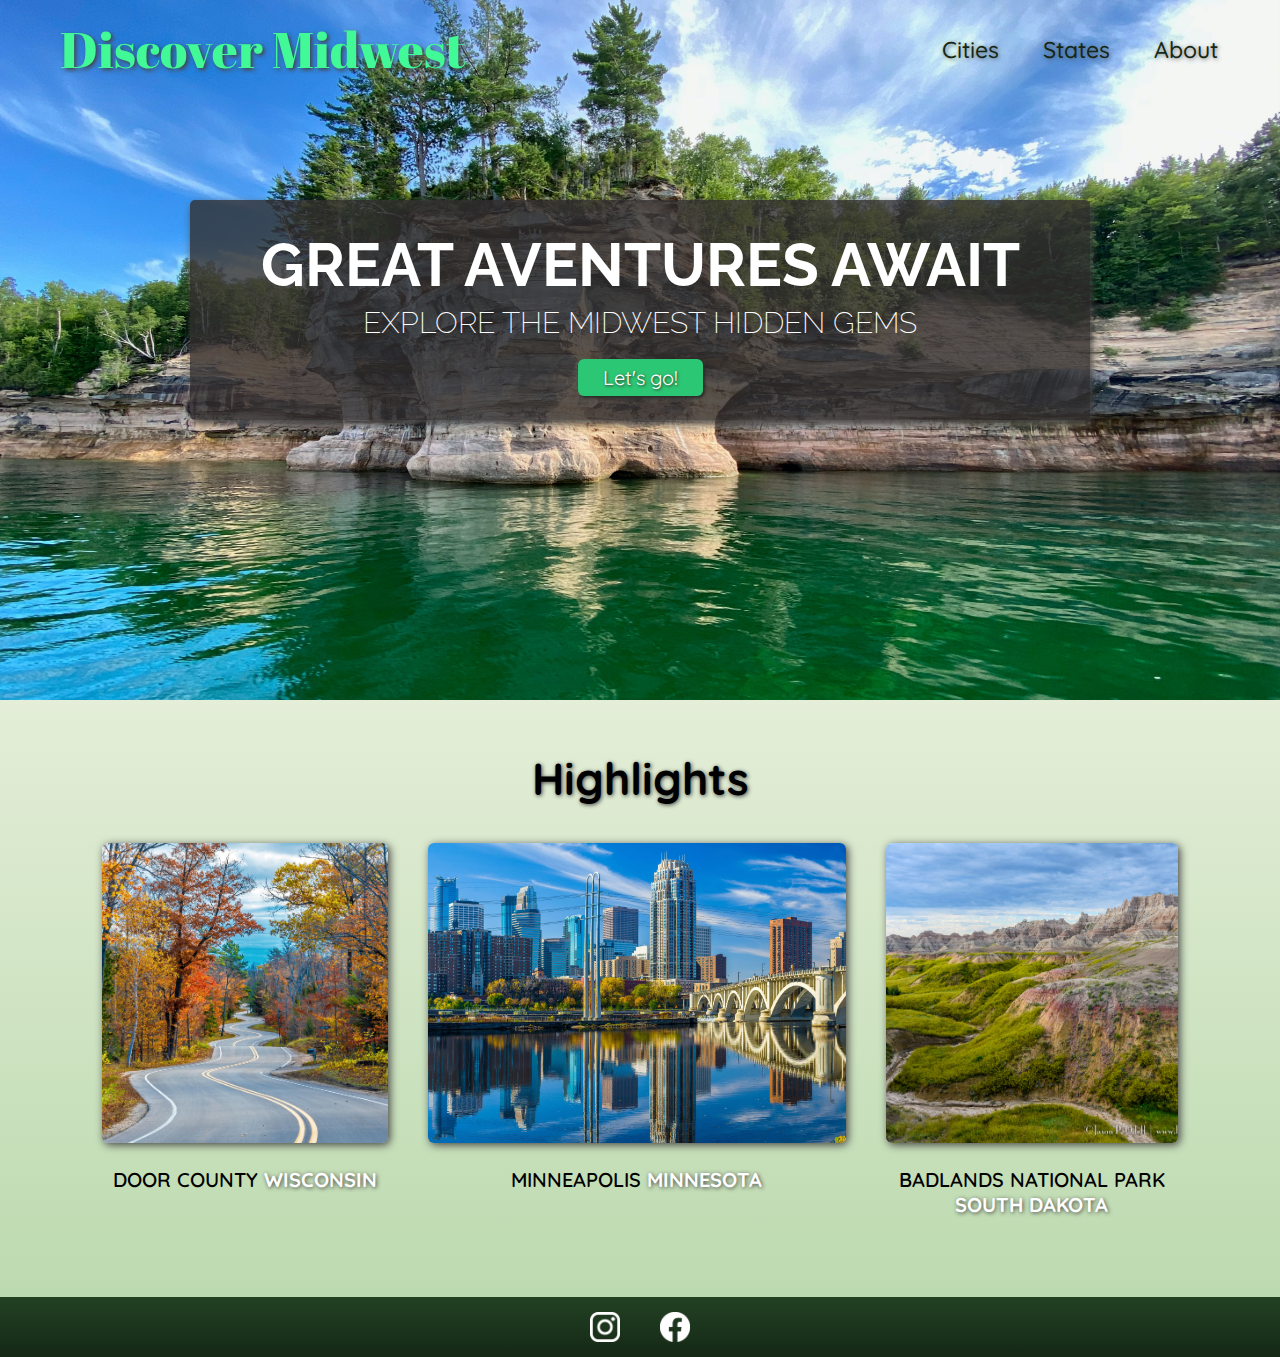
<file: index.html>
<!DOCTYPE html>
<html lang="en">
<head>
    <meta charset="UTF-8">
    <meta http-equiv="X-UA-Compatible" content="IE=edge">
    <meta name="viewport" content="width=device-width, initial-scale=1.0">
    <link href="https://fonts.googleapis.com/css2?family=Abril+Fatface&family=Oleo+Script&family=Quicksand:wght@300;500&family=Raleway:wght@200;300;500;700&display=swap" rel="stylesheet">
    <link rel="stylesheet" type="text/css" href="css/shared.css" />
    <link rel="stylesheet" type="text/css" href="css/styles.css" />
    <title>Discover Midwest</title>
</head>
<body>

<!-- == HEADER == -->
    <header>
        <div id="page-logo">
        <a href="/index.html">Discover Midwest</a>
        </div>
        <nav>
            <ul>
                <li><a href="/cities.html">Cities</a></li>
                <li><a href="/about.html">States</a></li>
                <li><a href="/about.html">About</a></li>
            </ul>
        </nav>
    </header>

<!-- == MAIN == -->
    <main>
        <section id="hero">
            <div id="hero-content">
                <h1>Great Aventures Await</h1>
                <p>Explore the Midwest hidden gems</p>
                <a href="#">Let's go!</a>
            </div>
        </section>
        <section id="highlights">
            <h2>Highlights</h2>
            <ul id="destinations">
                <li class="destination">
                    <img src="/img/places/wis.jpg" alt="Winding road in Wisconsin">
                    <p>Door County <strong>Wisconsin</strong></p>
                </li>
                <li class="destination">
                    <img src="/img/places/minn.jpeg" alt="Minneapolis, Minnesota">
                    <p>Minneapolis <strong>Minnesota</strong></p>
                </li>
                <li class="destination">
                    <img src="/img/places/sdak.jpg" alt="Badlands National Park in South Dakota">
                    <p>Badlands National Park <strong>South Dakota</strong></p>
                </li>
            </ul>
        </section>
    </main>

<!-- == FOOTER == -->
    <footer>
        <ul>
            <li class="">
                <a href="https://www.instagram.com/">
                    <img src="/img/icons/insta.png" alt="Instagram Logo">
                </a>
            </li>
            <li class="">
                <a href="https://www.facebook.com" class="">
                    <img src="/img/icons/facebook.png" alt="Facebook Logo">
                </a>
            </li>
        </ul>
    </footer>
</body>
</html>
</file>
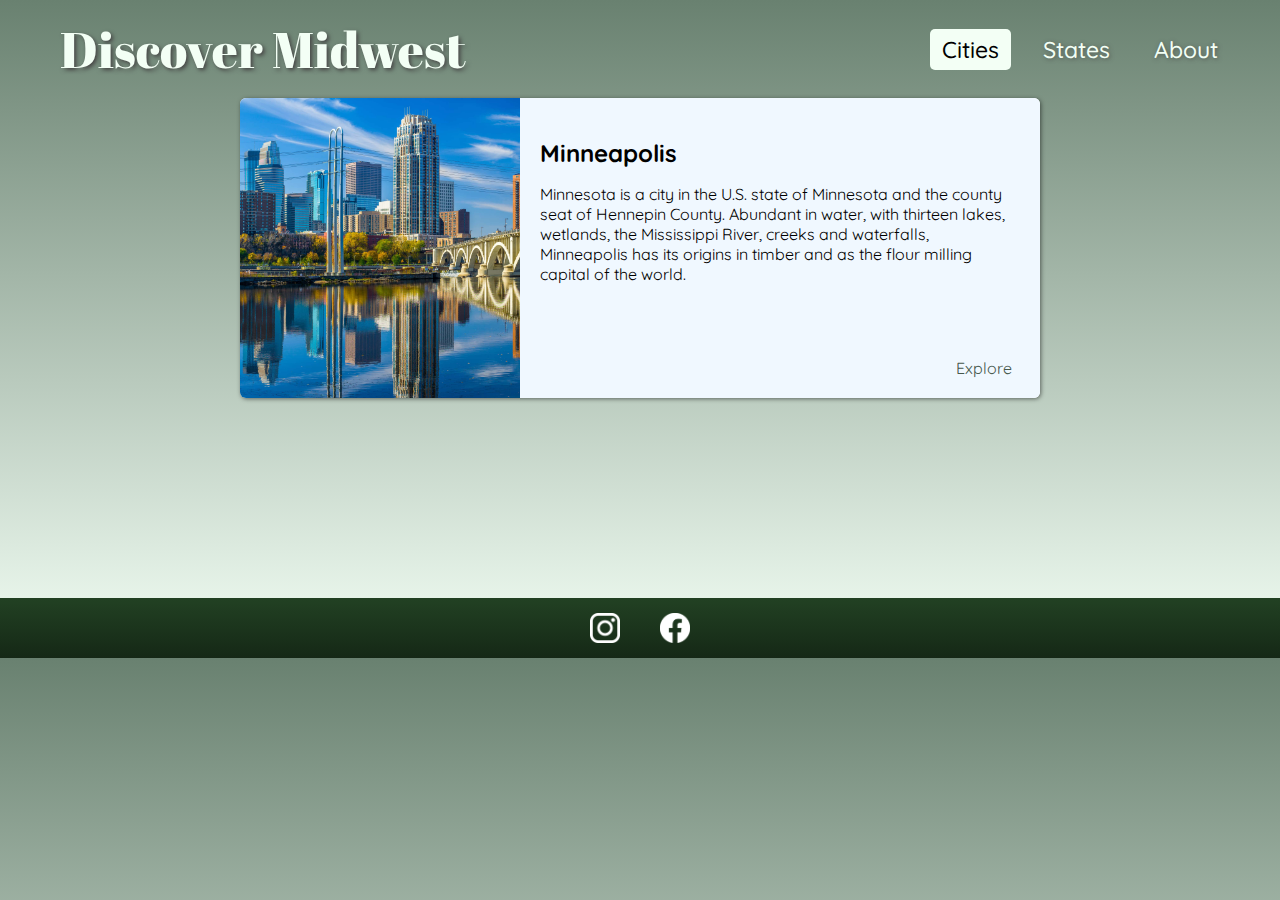
<file: cities.html>
<!DOCTYPE html>
<html lang="en">
<head>
  <meta charset="UTF-8">
  <meta http-equiv="X-UA-Compatible" content="IE=edge">
  <meta name="viewport" content="width=device-width, initial-scale=1.0">
  <link href="https://fonts.googleapis.com/css2?family=Abril+Fatface&family=Oleo+Script&family=Quicksand:wght@300;500&family=Raleway:wght@200;300;500;700&display=swap" rel="stylesheet">
  <link rel="stylesheet" type="text/css" href="css/shared.css" />
  <link rel="stylesheet" type="text/css" href="css/cities.css" />
  <title>Cities - Discover Midwest</title>
</head>
<body>

<!-- == HEADER == -->
  <header>
    <div id="page-logo">
      <a href="/index.html">Discover Midwest</a>
    </div>
    <nav>
      <ul>
        <li><a href="/cities.html" class="current">Cities</a></li>
        <li><a href="/about.html">States</a></li>
        <li><a href="/about.html">About</a></li>
      </ul>
    </nav>
  </header>

<!-- == MAIN == -->
  <main>
    <section>
      <ul>
        <li class="card">
          <img src="/img/places/minn.jpeg" alt="City of Minneapolis" title="City of Minneapolis">
          <div class="item-content">
            <div>
              <h2>Minneapolis</h2>
              <p>
              Minnesota is a city in the U.S. state of Minnesota and the county seat of Hennepin County. Abundant in water, with thirteen lakes, wetlands, the Mississippi River, creeks and waterfalls, Minneapolis has its origins in timber and as the flour milling capital of the world. 
              </p>
            </div>
            <div class="actions">
              <a href="https://en.wikipedia.org/wiki/Minneapolis">Explore</a>
            </div>
          </div>
        </li>
      </ul>
    </section>
  </main>

<!-- == FOOTER == -->
  <footer>
    <ul>
      <li class="">
        <a href="https://www.instagram.com/">
          <img src="/img/icons/insta.png" alt="Instagram Logo">
        </a>
      </li>
      <li class="">
        <a href="https://www.facebook.com" class="">
          <img src="/img/icons/facebook.png" alt="Facebook Logo">
        </a>
      </li>
    </ul>
  </footer>
</body>
</html>
</file>
<file: css/shared.css>
body {
    font-family: "Quicksand", sans-serif;
    margin: 0;
    padding: 0;
}
ul {
    list-style: none;
    margin: 0;
    padding: 0;
}
/* ========
    HEADER
   ======== */
header {
    display: flex;
    justify-content: space-between;
    align-items: center;
    padding: 15px 50px;
    position: absolute;
    width: 100%;
    box-sizing: border-box;
}
#page-logo a {
    padding: 10px;
    font-family: "Abril Fatface", sans-serif;
    font-size: 50px;
    text-decoration: none;
    text-shadow: 2px 2px 4px rgb(68, 67, 67);
    color: rgb(65, 250, 151);
}
header ul {
    display: flex;
}
header li {
    margin-left: 20px;
}
nav a {
    text-decoration: none;
    color: #152816;
    font-size: 23px;
    font-weight: 500;
    text-shadow: 1px 1px 4px rgba(68, 67, 67, 0.7);
    padding: 6px 12px;
    border-radius: 5px;

}
nav a:hover {
    text-shadow: 1px 1px 3px rgb(41, 44, 41);
    background-color: rgb(44, 199, 116);
    color: rgb(255, 255, 255);
    transition: 0.1s;
}

/* ========
    FOOTER
   ======== */

footer {
    background: linear-gradient(0deg, #152816, #224123);
    padding: 15px;
}
footer ul {
    display: flex;
    justify-content: center;
}
footer li {
    width: 30px;
    height: 30px;
    margin: 0 20px;
}
footer img {
    width: 100%;
    height: 100%;
}
</file>
<file: css/styles.css>
/* ==============
    HERO SECTION
   ============== */

#hero {
    height: 700px;
    background-image: url(/img/places/Lake-Superior.jpg);
    background-position: center;
    background-size: cover;
}
#hero-content {
    width: 900px; 
    background-color: rgba(51, 47, 47, 0.8);
    box-shadow: 2px 4px 8px rgb(68, 67, 67);
    border-radius: 5px;
    text-align: center;
    color:rgb(255, 255, 255);

    padding: 30px 0;
    margin: 0 auto;
    position: relative;
    top: 200px;
}
#hero-content h1 {
    color: #fff;
    text-transform: uppercase;
    font-size: 60px;
    font-family: Raleway, sans-serif;
    margin: 0;
}
#hero-content p {
    color: #fff;
    text-transform: uppercase;
    font-size: 30px;
    font-weight: 200;
    font-family: Raleway, sans-serif;
    margin: 5px 0 25px 0;
}
#hero-content a {
    text-decoration: none;
    font-size: 20px;
    font-weight: 400;
    text-shadow: 1px 1px 3px rgb(41, 44, 41);
    background-color: rgb(44, 199, 116);
    color: rgb(255, 255, 255);
    padding: 6px 25px;
    border-radius: 6px;
    box-shadow: 2px 2px 3px rgb(41, 44, 41);
}
#hero-content a:hover {
    background-color: rgb(40, 182, 106);
    transition: 0.2s;
}

/* ====================
    HIGHLIGHTS SECTION
   ==================== */

#destinations {
    display: flex;
    justify-content: center;
    width: 90%;
    margin: 0 auto 40px auto;
}
#highlights {
    padding: 20px;
    background: linear-gradient(0deg, #bcdaaf, #e4eed8);
}
#highlights h2 {
    text-align: center;
    font-size: 45px;
    text-shadow: 1px 1px 4px rgb(68, 67, 67);
    margin-top: 30px;
}
.destination {
    margin: 0 20px;
    text-transform: uppercase;
}
.destination p {
    text-align: center;
    font-size: 20px;
    font-weight: 600;
}
.destination img {
    height: 300px;
    width: 100%;
    object-fit: cover;
    box-shadow: 2px 2px 8px rgb(68, 67, 67);
    border-radius: 6px;
}
.destination strong {
    color: rgb(255, 255, 255);
    text-shadow: 1px 1px 4px rgb(68, 67, 67);

}
</file>
<file: css/cities.css>
body {
  background: linear-gradient(0deg, rgb(243, 255, 245), rgb(105, 129, 112));
}

header {
  position: static;
}
#page-logo a {
  color:rgb(243, 255, 245); 
}
nav a {
  color: rgb(243, 255, 245);
}
nav a:hover {
  background-color: rgb(243, 255, 245);
  text-shadow: none;
  color: rgb(0,0,0) ;
}
.current {
  background-color: rgb(243, 255, 245);
  text-shadow: none;
  color: rgb(0,0,0) ;
}

section {
  height: 500px;
}

main ul {
  width: 800px;
  margin: 0 auto;
}
.card {
  display: flex;
  background-color: #fff;
  box-shadow: 1px 1px 4px rgba(0,0,0,0.5);
  border-radius: 6px;
  overflow: hidden;
}
.card img {
  height: 300px;
  width: 280px;
  object-fit: cover;
}
.item-content {
  display: flex;
  flex-direction: column;
  justify-content: space-between;
  padding: 20px;
  background-color: aliceblue;
}
.item-content h2 {
  margin-bottom: 0;
}
.actions {
  text-align: right;
}
.actions a {
  text-decoration: none;
  color:rgb(69, 87, 75);
  padding: 8px;
  border-radius: 5px;
}
.actions a:hover {
  background-color:rgb(210, 233, 218)
}
</file>
